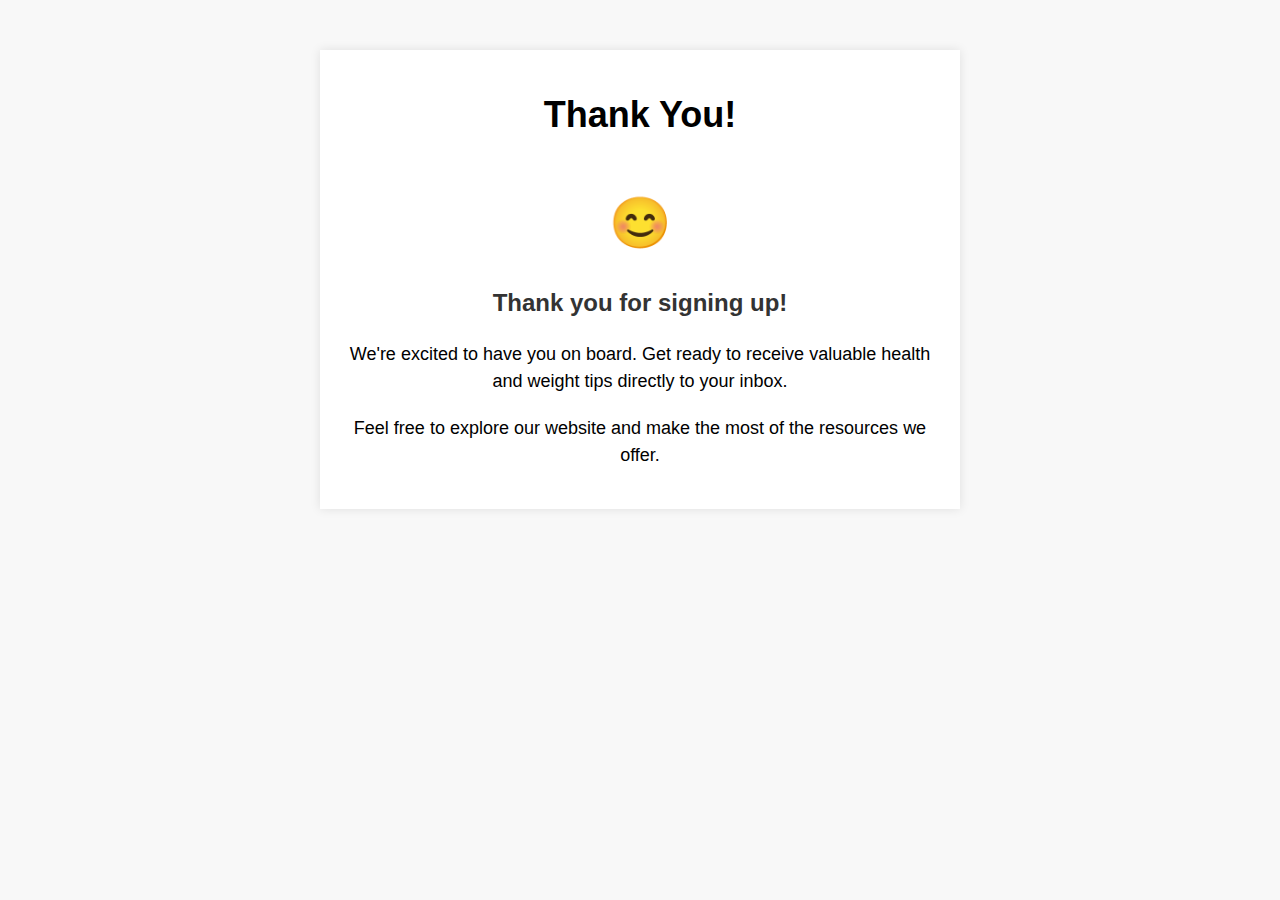
<file: social enginnering/health benifit instagram/igm/thanku.html>
<!DOCTYPE html>
<html lang="en">
<head>
  <meta charset="UTF-8">
  <title>Thank You!</title>
  <style>
    body {
      font-family: Arial, sans-serif;
      background-color: #f8f8f8;
    }

    .container {
      max-width: 600px;
      margin: 50px auto;
      padding: 20px;
      background-color: #fff;
      text-align: center;
      box-shadow: 0 0 10px rgba(0, 0, 0, 0.1);
    }

    h1 {
      font-size: 36px;
      margin-bottom: 20px;
    }

    p {
      font-size: 18px;
      line-height: 1.5;
      margin-bottom: 20px;
    }

    .emoji {
      font-size: 50px;
      margin-bottom: 20px;
    }

    .thank-you-message {
      font-size: 24px;
      color: #333;
      font-weight: bold;
      margin-bottom: 20px;
    }

    .button {
      display: inline-block;
      padding: 10px 20px;
      background-color: #007bff;
      color: #fff;
      text-decoration: none;
      font-weight: bold;
      border-radius: 5px;
    }

    .button:hover {
      background-color: #0056b3;
    }
  </style>
</head>
<body>
  <div class="container">
    <h1>Thank You!</h1>
    <p class="emoji">😊</p>
    <p class="thank-you-message">Thank you for signing up!</p>
    <p>We're excited to have you on board. Get ready to receive valuable health and weight tips directly to your inbox.</p>
    <p>Feel free to explore our website and make the most of the resources we offer.</p>
  </div>
</body>
</html>
</file>
